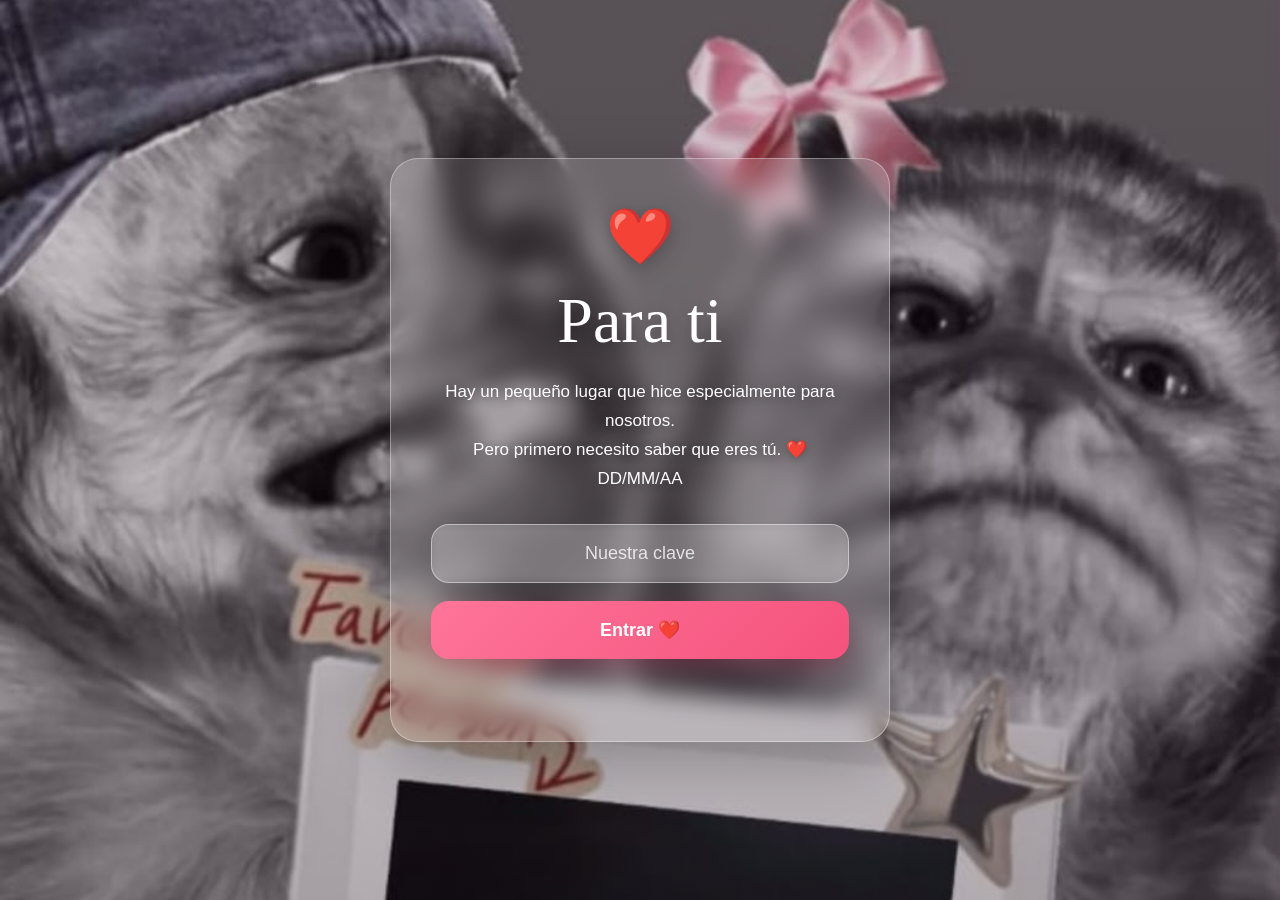
<file: index.html>
<!DOCTYPE html>
<html lang="es">

<head>

    <meta charset="UTF-8">

    <meta name="viewport"
          content="width=device-width, initial-scale=1.0">

    <title>Nosotros ❤️</title>

    <link rel="stylesheet" href="css/login.css">
    <link rel="stylesheet" href="css/corazones.css">

</head>

<body>

    <div class="contenedor">

        <div class="corazon">
            ❤️
        </div>

        <h1>Para ti</h1>

        <p class="mensaje-inicial">
            Hay un pequeño lugar que hice especialmente
            para nosotros.
            <br>
            Pero primero necesito saber que eres tú. ❤️
            <br>
            DD/MM/AA
        </p>

        <input
            type="password"
            id="password"
            placeholder="Nuestra clave"
            maxlength="6"
            inputmode="numeric"
        >

        <button id="boton-entrar">
            Entrar ❤️
        </button>

        <p id="mensaje-error"></p>

    </div>


    <script src="js/login.js"></script>
    <script src="js/corazones.js"></script>

</body>

</html>
</file>
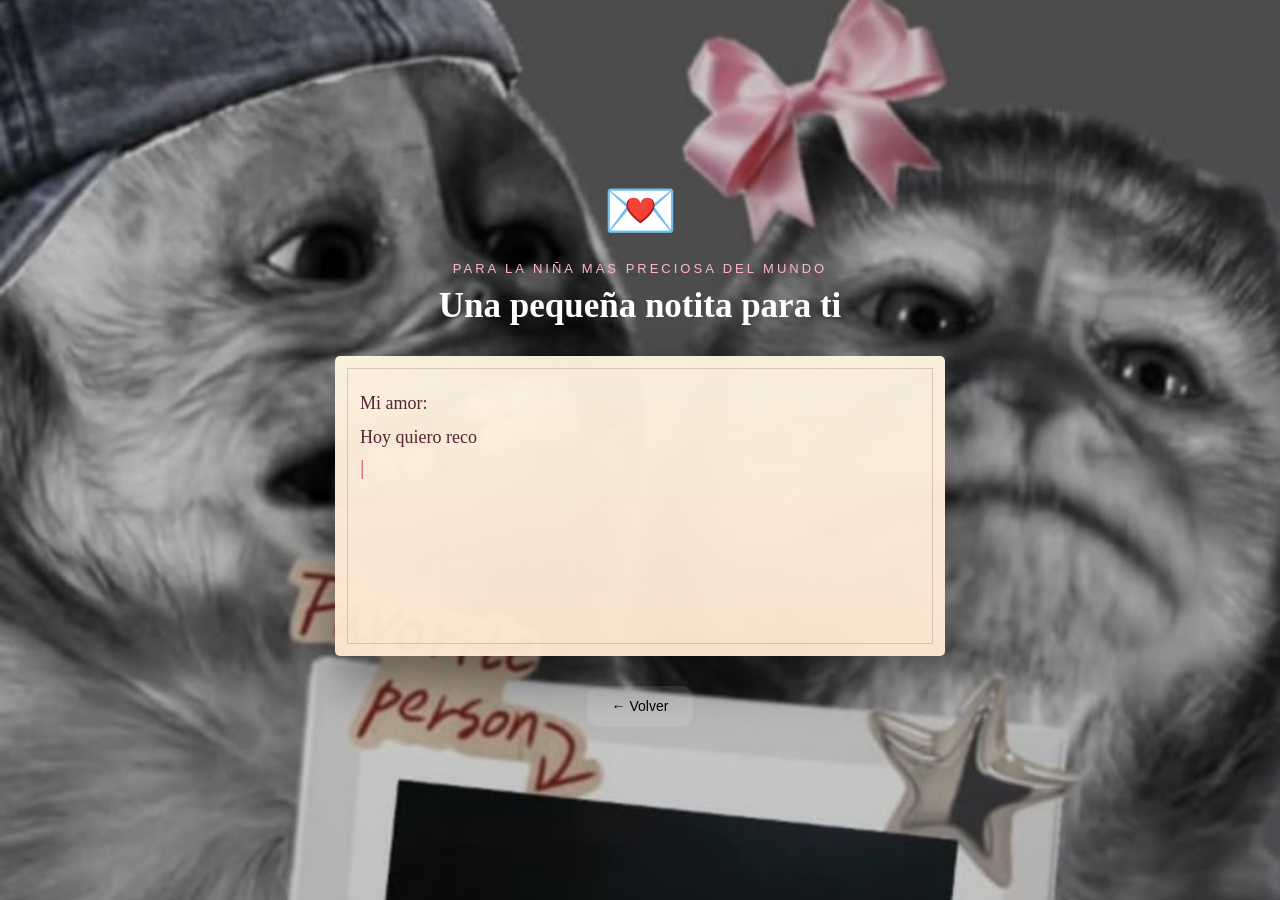
<file: carta.html>
<!DOCTYPE html>
<html lang="es">

<head>

    <meta charset="UTF-8">

    <meta name="viewport"
          content="width=device-width, initial-scale=1.0">

    <title>Una nota para ti ❤️</title>

    <link rel="stylesheet" href="css/carta.css">
    <link rel="stylesheet" href="css/corazones.css">

</head>

<body>

    <main class="contenedor">

        <div class="sobre">
            💌
        </div>

        <p class="pequeno">
            Para la niña mas preciosa del mundo
        </p>

        <h1>
            Una pequeña notita para ti
        </h1>

        <div class="carta">

            <p id="texto-carta"></p>

            <span class="cursor">|</span>

        </div>

        <button
            class="volver"
            onclick="location.href='inicio.html'">

            ← Volver

        </button>

    </main>


    <script src="js/carta.js"></script>
    <script src="js/corazones.js"></script>

</body>

</html>
</file>
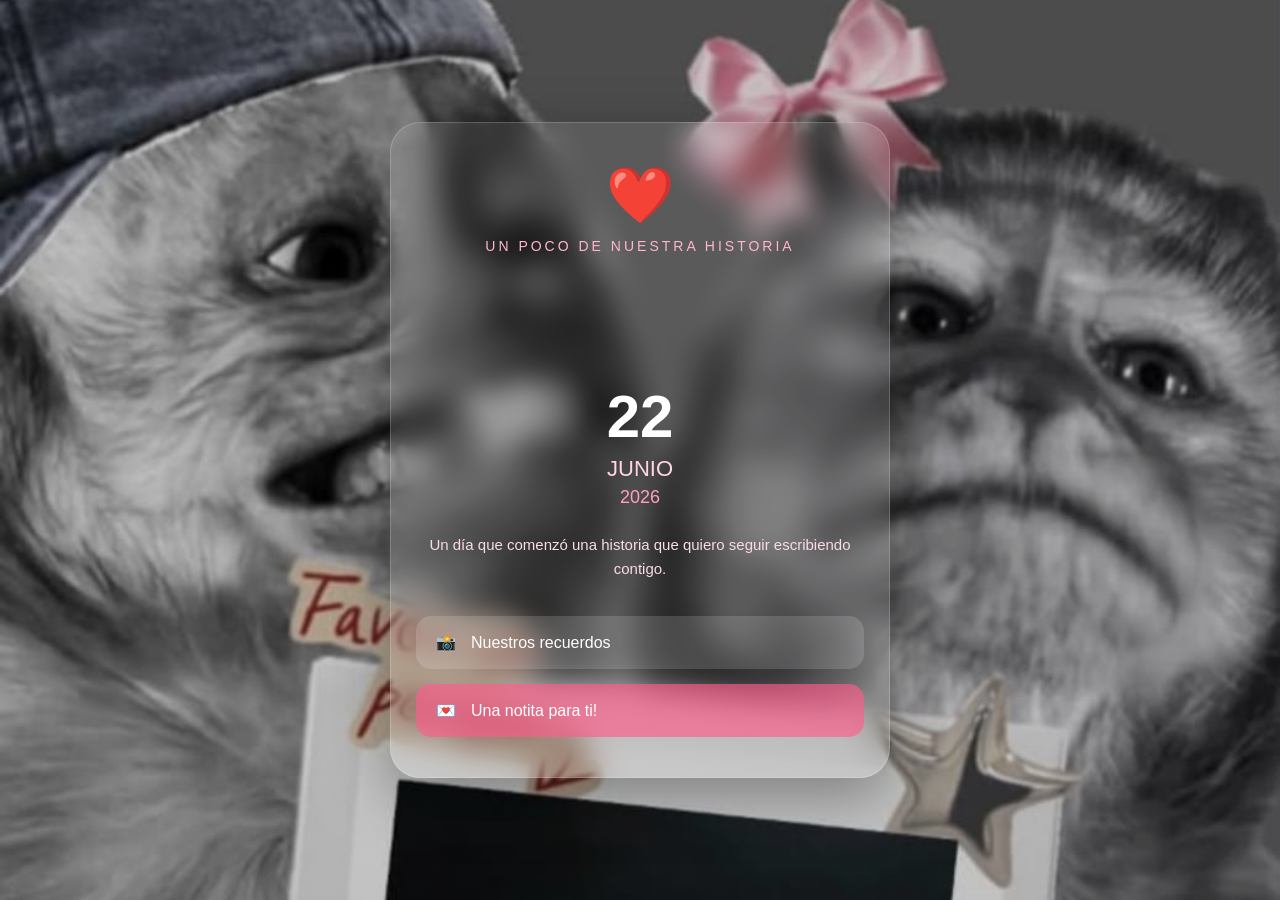
<file: inicio.html>
<!DOCTYPE html>
<html lang="es">

<head>

    <meta charset="UTF-8">

    <meta name="viewport"
          content="width=device-width, initial-scale=1.0">

    <title>Nosotros ❤️</title>

    <link rel="stylesheet" href="css/inicio.css">
    <link rel="stylesheet" href="css/corazones.css">

</head>

<body>

    <main class="contenedor">

        <div class="corazon">
            ❤️
        </div>

        <p class="pequeno">
           Un poco de nuestra historia
        </p>

       <div class="logo-af">
    <svg viewBox="35 0 220 120" xmlns="http://www.w3.org/2000/svg">

        <!-- A -->
        <path 
            class="letra letra-a" 
            pathLength="1" 
            d="M 45 95 L 75 15 L 105 95 M 60 62 L 90 62" 
        />

        <!-- & -->
        <path 
            class="letra letra-amp" 
            pathLength="1" 
            d="M 120 38 
               C 120 20, 150 18, 150 38 
               C 150 52, 125 62, 118 76 
               C 111 91, 126 101, 140 92 
               C 154 83, 162 62, 163 43 
               M 138 55 
               C 153 65, 166 77, 178 94" 
        />

        <!-- F -->
        <path 
            class="letra letra-f" 
            pathLength="1" 
            d="M 190 95 L 190 15 L 245 15 M 190 52 L 230 52" 
        />

    </svg>
</div>

        <div class="fecha">
            <span>22</span>
            <span>JUNIO</span>
            <span>2026</span>
        </div>

        <p class="mensaje">
            Un día que comenzó una historia
            que quiero seguir escribiendo contigo.
        </p>


        <div class="botones">

            <button data-destino="recuerdos.html">
                📸
                <span>Nuestros recuerdos</span>
            </button>

            <button data-destino="carta.html">
                💌
                <span>Una notita para ti!</span>
            </button>

        </div>

    </main>

     <script src="js/corazones.js"></script>

</body>

</html>
</file>
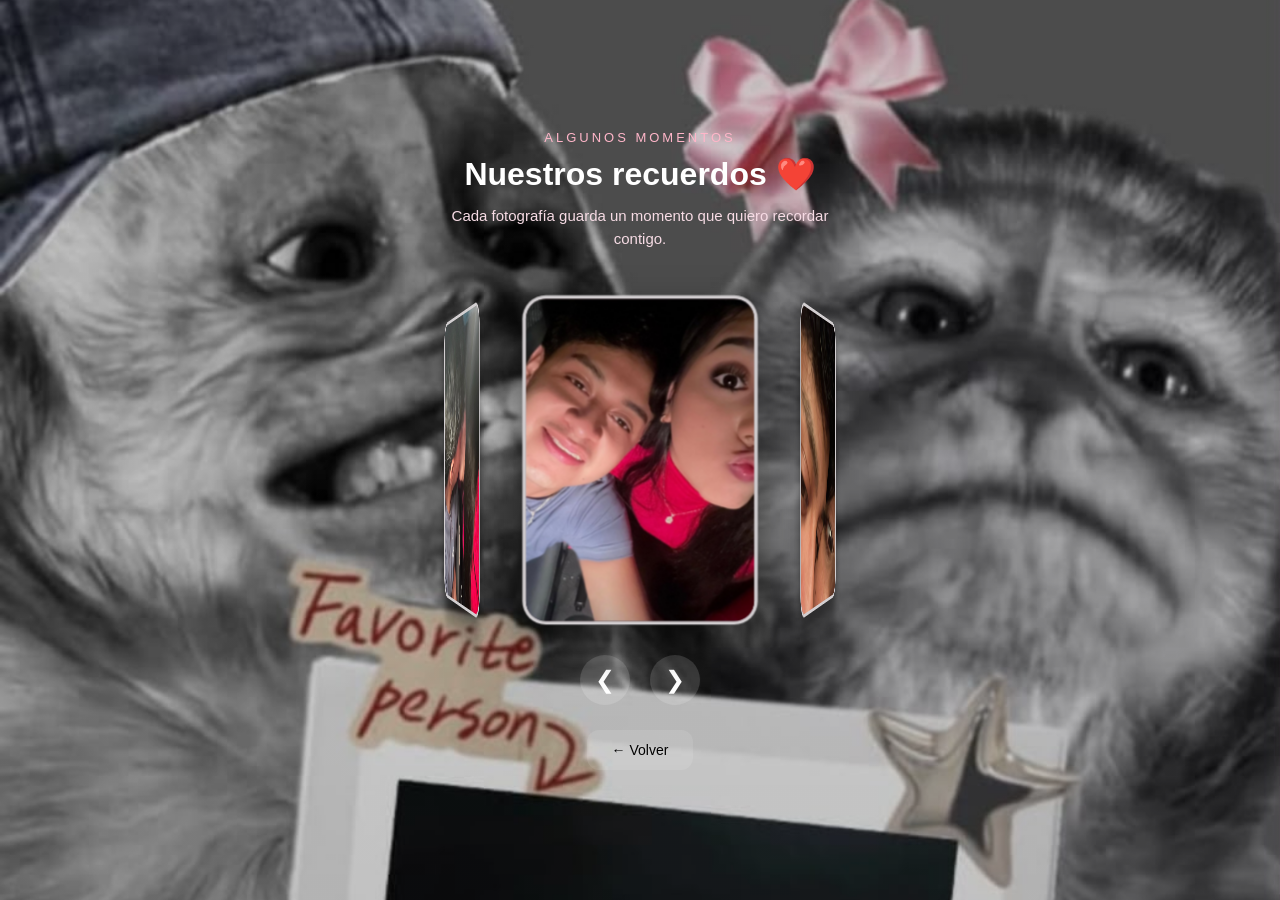
<file: recuerdos.html>
<!DOCTYPE html>
<html lang="es">

<head>

    <meta charset="UTF-8">

    <meta name="viewport"
          content="width=device-width, initial-scale=1.0">

    <title>Nuestros recuerdos ❤️</title>

    <link rel="stylesheet" href="css/recuerdos.css">
    <link rel="stylesheet" href="css/corazones.css">

</head>

<body>

    <main class="contenedor">

        <p class="pequeno">
            Algunos momentos
        </p>

        <h1>
            Nuestros recuerdos ❤️
        </h1>

        <p class="descripcion">
            Cada fotografía guarda un momento
            que quiero recordar contigo.
        </p>


        <div class="escena">

            <div class="carrusel" id="carrusel">

                <div class="foto">
                    <img src="img/foto1.jpeg" alt="Nuestro recuerdo 1">
                </div>

                <div class="foto">
                    <img src="img/foto2.jpeg" alt="Nuestro recuerdo 2">
                </div>

                <div class="foto">
                    <img src="img/foto3.jpeg" alt="Nuestro recuerdo 3">
                </div>

                <div class="foto">
                    <img src="img/foto4.jpeg" alt="Nuestro recuerdo 4">
                </div>

                <div class="foto">
                    <img src="img/foto5.jpeg" alt="Nuestro recuerdo 5">
                </div>

            </div>

        </div>


        <div class="controles">

            <button id="anterior">
                ❮
            </button>

            <button id="siguiente">
                ❯
            </button>

        </div>

        <button
            class="volver"
            onclick="location.href='inicio.html'">

            ← Volver

        </button>

    </main>


    <script src="js/recuerdos.js"></script>
    <script src="js/corazones.js"></script>

</body>

</html>
</file>
<file: css/login.css>
* {
    margin: 0;
    padding: 0;
    box-sizing: border-box;
}

body {
    min-height: 100vh;

    display: flex;
    justify-content: center;
    align-items: center;

    padding: 25px;

    font-family: Arial, sans-serif;

    color: white;

    background-image:
        linear-gradient(
            rgba(60, 20, 45, 0.18),
            rgba(30, 10, 25, 0.30)
        ),
        url("../img/fondo-login.jpeg");

    background-size: cover;

    background-position: center;

    background-repeat: no-repeat;

    background-attachment: fixed;

    overflow: hidden;
}


/* CONTENEDOR */

.contenedor {
    width: 100%;

    max-width: 500px;

    padding: 45px 40px;

    text-align: center;

    background: rgba(255, 255, 255, 0.14);

    border: 1px solid rgba(255, 255, 255, 0.35);

    border-radius: 28px;

    backdrop-filter: blur(12px);

    -webkit-backdrop-filter: blur(12px);

    box-shadow:
        0 20px 60px rgba(0, 0, 0, 0.25);

}


/* CORAZÓN */

.corazon {
    font-size: 55px;

    margin-bottom: 15px;

    filter:
        drop-shadow(
            0 5px 10px rgba(0, 0, 0, 0.25)
        );

    animation: latido 1.5s infinite;
}


/* TÍTULO */

h1 {
    font-family: "Brush Script MT", "Segoe Script", cursive;

    font-size: 64px;

    font-weight: normal;

    margin-bottom: 20px;

    color: white;

    text-shadow:
        0 4px 15px rgba(0, 0, 0, 0.25);
}


/* MENSAJE */

.mensaje-inicial {
    font-size: 17px;

    line-height: 1.7;

    color: white;

    margin-bottom: 30px;

    text-shadow:
        0 2px 8px rgba(0, 0, 0, 0.25);
}


/* INPUT */

input {
    width: 100%;

    padding: 18px 20px;

    border: 1px solid rgba(255, 255, 255, 0.45);

    outline: none;

    border-radius: 18px;

    background: rgba(255, 255, 255, 0.18);

    color: white;

    text-align: center;

    font-size: 18px;

    letter-spacing: 5px;

    backdrop-filter: blur(5px);

    -webkit-backdrop-filter: blur(5px);

    transition: 0.3s;
}

input::placeholder {
    color: rgba(255, 255, 255, 0.80);

    letter-spacing: normal;
}

input:focus {
    border-color: rgba(255, 255, 255, 0.8);

    background: rgba(255, 255, 255, 0.23);

    box-shadow:
        0 0 20px rgba(255, 150, 180, 0.25);
}


/* BOTÓN */

button {
    width: 100%;

    margin-top: 18px;

    padding: 18px;

    border: none;

    border-radius: 18px;

    background:
        linear-gradient(
            135deg,
            #ff7599,
            #f4527d
        );

    color: white;

    font-size: 18px;

    font-weight: bold;

    cursor: pointer;

    box-shadow:
        0 10px 25px rgba(170, 40, 80, 0.30);

    transition: 0.3s;
}

button:hover {
    transform: translateY(-3px);

    box-shadow:
        0 15px 30px rgba(170, 40, 80, 0.40);
}

button:active {
    transform: scale(0.98);
}


/* MENSAJE DE ERROR */

#mensaje-error {
    min-height: 22px;

    margin-top: 15px;

    font-size: 14px;

    color: white;

    text-shadow:
        0 2px 5px rgba(0, 0, 0, 0.3);
}


/* ANIMACIÓN DEL CORAZÓN */

@keyframes latido {

    0%, 100% {
        transform: scale(1);
    }

    50% {
        transform: scale(1.12);
    }

}


/* CELULAR */

@media (max-width: 600px) {

    body {
        padding: 18px;

        background-position: center;
    }

    .contenedor {
        padding: 35px 22px;

        border-radius: 25px;
    }

    .corazon {
        font-size: 48px;
    }

    h1 {
        font-size: 52px;
    }

    .mensaje-inicial {
        font-size: 15px;

        line-height: 1.6;
    }

    input {
        padding: 16px;
    }

    button {
        padding: 16px;
    }

}
</file>
<file: css/corazones.css>
.corazon-animado {
    position: fixed;

    font-size: 22px;

    pointer-events: none;

    z-index: 9999;

    animation: subirCorazon 3s ease-out forwards;
}

@keyframes subirCorazon {

    0% {
        opacity: 0;
        transform: translateY(0) scale(0.5);
    }

    15% {
        opacity: 1;
        transform: translateY(-15px) scale(1);
    }

    70% {
        opacity: 1;
        transform: translateY(-120px) scale(1);
    }

    100% {
        opacity: 0;
        transform: translateY(-220px) scale(0.7);
    }

}
</file>
<file: css/carta.css>
* {
    margin: 0;
    padding: 0;
    box-sizing: border-box;
}

body {
    min-height: 100vh;

    display: flex;
    justify-content: center;
    align-items: center;

    padding: 25px;

    font-family: Georgia, serif;

    color: white;

    background-image:
        linear-gradient(
            rgba(0, 0, 0, 0.20),
            rgba(0, 0, 0, 0.20)
        ),
        url("../img/fondo-login.jpeg");

    background-size: cover;

    background-position: center;

    background-repeat: no-repeat;

    background-attachment: fixed;
}

.contenedor {
    width: 100%;
    max-width: 650px;

    text-align: center;

    padding: 35px 20px;
}

.sobre {
    font-size: 60px;

    margin-bottom: 15px;

    animation: latido 1.5s infinite;
}

.pequeno {
    color: #ffb6c9;

    text-transform: uppercase;

    letter-spacing: 3px;

    font-family: Arial, sans-serif;

    font-size: 13px;

    margin-bottom: 10px;
}

h1 {
    font-size: 35px;

    margin-bottom: 30px;
}

.carta {
    padding: 30px 25px;

    min-height: 300px;

    text-align: left;

    background:
        linear-gradient(
            rgba(255, 245, 226, 0.96),
            rgba(255, 232, 210, 0.96)
        );

    color: #542536;

    border-radius: 5px;

    box-shadow:
        0 20px 50px rgba(0, 0, 0, 0.45);

    position: relative;
}

.carta::before {
    content: "";

    position: absolute;

    inset: 12px;

    border: 1px solid rgba(130, 70, 80, 0.25);

    pointer-events: none;
}

#texto-carta {
    position: relative;

    z-index: 1;

    font-size: 18px;

    line-height: 1.9;

    white-space: pre-wrap;
}

.cursor {
    color: #d94d73;

    font-size: 22px;

    animation: parpadear 0.8s infinite;
}

.volver {
    margin-top: 30px;

    padding: 12px 25px;

    border: none;

    border-radius: 12px;

    background: rgba(255, 255, 255, 0.12);

    color: rgb(0, 0, 0);

    font-size: 14px;

    cursor: pointer;

    transition: 0.3s;
}

.volver:hover {
    background: rgba(255, 92, 138, 0.7);

    transform: translateY(-3px);
}

@keyframes latido {

    0%, 100% {
        transform: scale(1);
    }

    50% {
        transform: scale(1.12);
    }

}

@keyframes parpadear {

    0%, 50% {
        opacity: 1;
    }

    51%, 100% {
        opacity: 0;
    }

}

@media (max-width: 600px) {

    h1 {
        font-size: 28px;
    }

    .carta {
        padding: 25px 20px;
    }

    #texto-carta {
        font-size: 16px;

        line-height: 1.8;
    }

}
</file>
<file: css/inicio.css>
* {
    margin: 0;
    padding: 0;
    box-sizing: border-box;
}


body {
    min-height: 100vh;

    display: flex;
    justify-content: center;
    align-items: center;

    padding: 25px;

    font-family: Arial, sans-serif;

    color: white;

    background-image:
        linear-gradient(
            rgba(0, 0, 0, 0.20),
            rgba(0, 0, 0, 0.20)
        ),
        url("../img/fondo-login.jpeg");

    background-size: cover;

    background-position: center;

    background-repeat: no-repeat;

    background-attachment: fixed;
}


/* CONTENEDOR */

.contenedor {
    width: 100%;
    max-width: 500px;

    text-align: center;

    padding: 40px 25px;

    background: rgba(255, 255, 255, 0.08);

    border: 1px solid rgba(255, 255, 255, 0.18);

    border-radius: 30px;

    backdrop-filter: blur(15px);

    box-shadow:
        0 20px 60px rgba(0, 0, 0, 0.35);
}


/* CORAZÓN */

.corazon {
    font-size: 55px;

    margin-bottom: 10px;

    animation: latido 1.5s infinite;
}


/* TEXTO PEQUEÑO */

.pequeno {
    font-size: 14px;

    color: #ffb6c9;

    text-transform: uppercase;

    letter-spacing: 3px;

    margin-bottom: 8px;
}


/* TÍTULO */

.logo-af {
    width: 360px;
    height: 120px;
    margin: 0 auto;
    display: flex;
    justify-content: center;
    
}

.logo-af svg {
    width: 100%;
    height: 100%;
    overflow: visible;
}

.letra {
    fill: none;
    stroke: #f8f7f7ec;
    stroke-width: 8;
    stroke-linecap: round;
    stroke-linejoin: round;

    stroke-dasharray: 1;
    stroke-dashoffset: 1;

    filter: drop-shadow(0 0 6px #fd7bc3);

    animation: dibujar 6s linear infinite;
}

/* A */
.letra-a {
    animation-delay: 0s;
}

/* & */
.letra-amp {
    animation-delay: 1.2s;
}

/* F */
.letra-f {
    animation-delay: 2.4s;
}

@keyframes dibujar {

    /* Empieza invisible */
    0% {
        stroke-dashoffset: 1;
    }

    /* Se va trazando */
    20% {
        stroke-dashoffset: 0;
    }

    /* Permanece visible */
    65% {
        stroke-dashoffset: 0;
    }

    /* Se borra */
    80% {
        stroke-dashoffset: 1;
    }

    /* Espera antes de comenzar otra vez */
    100% {
        stroke-dashoffset: 1;
    }
}

/* FECHA */

.fecha {
    display: flex;

    flex-direction: column;

    gap: 5px;

    margin-bottom: 25px;
}


.fecha span:first-child {
    font-size: 60px;

    font-weight: bold;
}


.fecha span:nth-child(2) {
    font-size: 22px;

    color: #ffd5e1;
}


.fecha span:last-child {
    font-size: 18px;

    color: #ff9fba;
}


/* MENSAJE */

.mensaje {
    color: #f9dce5;

    line-height: 1.6;

    margin-bottom: 35px;

    font-size: 15px;
}


/* BOTONES */

.botones {
    display: flex;

    flex-direction: column;

    gap: 15px;
}


.botones button {
    width: 100%;

    display: flex;

    align-items: center;

    gap: 15px;

    padding: 17px 20px;

    border: none;

    border-radius: 15px;

    background: rgba(255, 255, 255, 0.12);

    color: white;

    font-size: 16px;

    cursor: pointer;

    transition: 0.3s;
}


.botones button:hover {
    transform: translateY(-3px);

    background: rgba(255, 92, 138, 0.8);

    box-shadow:
        0 10px 25px rgba(255, 92, 138, 0.25);
}


.botones button:first-child {
    background: rgba(255, 255, 255, 0.15);
}


.botones button:last-child {
    background: rgba(255, 92, 138, 0.65);
}


.botones button span {
    flex: 1;

    text-align: left;
}


/* ANIMACIÓN */

@keyframes latido {

    0%, 100% {
        transform: scale(1);
    }

    50% {
        transform: scale(1.12);
    }

}
</file>
<file: css/recuerdos.css>
* {
    margin: 0;
    padding: 0;
    box-sizing: border-box;
}


body {
    min-height: 100vh;

    display: flex;
    justify-content: center;
    align-items: center;

    padding: 25px;

    font-family: Arial, sans-serif;

    color: white;

    background-image:
        linear-gradient(
            rgba(0, 0, 0, 0.20),
            rgba(0, 0, 0, 0.20)
        ),
        url("../img/fondo-login.jpeg");

    background-size: cover;

    background-position: center;

    background-repeat: no-repeat;

    background-attachment: fixed;

    overflow-x: hidden;
}


/* CONTENEDOR PRINCIPAL */

.contenedor {
    width: 100%;
    max-width: 700px;

    text-align: center;

    padding: 35px 20px;
}


/* TEXTO PEQUEÑO */

.pequeno {
    color: #ffb6c9;

    text-transform: uppercase;

    letter-spacing: 3px;

    font-size: 13px;

    margin-bottom: 10px;
}


/* TÍTULO */

h1 {
    font-size: 32px;

    margin-bottom: 12px;
}


/* DESCRIPCIÓN */

.descripcion {
    color: #f7dce5;

    font-size: 15px;

    line-height: 1.5;

    max-width: 400px;

    margin: 0 auto;
}


/* ESCENA DEL CARRUSEL */

.escena {
    width: 100%;

    height: 380px;

    margin-top: 20px;

    display: flex;

    justify-content: center;

    align-items: center;

    perspective: 1200px;
}


/* CARRUSEL */

.carrusel {
    width: 200px;

    height: 280px;

    position: relative;

    transform-style: preserve-3d;

    transition: transform 0.8s ease;
}


/* FOTOGRAFÍAS */

.foto {
    position: absolute;

    width: 200px;

    height: 280px;

    left: 0;
    top: 0;

    overflow: hidden;

    border-radius: 20px;

    border: 3px solid rgba(255, 255, 255, 0.8);

    background: #24101a;

    box-shadow:
        0 15px 35px rgba(0, 0, 0, 0.5);

    backface-visibility: hidden;
}


.foto img {
    width: 100%;
    height: 100%;

    object-fit: cover;

    display: block;
}


/* POSICIONES DEL PENTÁGONO */


/*
    360 / 5 = 72 grados
*/

.foto:nth-child(1) {
    transform:
        rotateY(0deg)
        translateZ(180px);
}


.foto:nth-child(2) {
    transform:
        rotateY(72deg)
        translateZ(180px);
}


.foto:nth-child(3) {
    transform:
        rotateY(144deg)
        translateZ(180px);
}


.foto:nth-child(4) {
    transform:
        rotateY(216deg)
        translateZ(180px);
}


.foto:nth-child(5) {
    transform:
        rotateY(288deg)
        translateZ(180px);
}


/* CONTROLES */

.controles {
    display: flex;

    justify-content: center;

    gap: 20px;

    margin-top: 5px;
}


.controles button {
    width: 50px;

    height: 50px;

    border: none;

    border-radius: 50%;

    background: rgba(255, 255, 255, 0.15);

    color: white;

    font-size: 24px;

    cursor: pointer;

    transition: 0.3s;
}


.controles button:hover {
    background: #ff5c8a;

    transform: scale(1.1);
}


/* BOTÓN VOLVER */

.volver {
    margin-top: 25px;

    padding: 12px 25px;

    border: none;

    border-radius: 12px;

    background: rgba(255, 255, 255, 0.10);

    color: rgb(0, 0, 0);

    font-size: 14px;

    cursor: pointer;

    transition: 0.3s;
}


.volver:hover {
    background: rgba(255, 92, 138, 0.7);
}


/* ADAPTACIÓN PARA CELULAR */

@media (max-width: 600px) {

    .escena {
        height: 330px;
    }


    .carrusel {
        width: 160px;

        height: 230px;
    }


    .foto {
        width: 160px;

        height: 230px;
    }


    .foto:nth-child(1) {
        transform:
            rotateY(0deg)
            translateZ(145px);
    }


    .foto:nth-child(2) {
        transform:
            rotateY(72deg)
            translateZ(145px);
    }


    .foto:nth-child(3) {
        transform:
            rotateY(144deg)
            translateZ(145px);
    }


    .foto:nth-child(4) {
        transform:
            rotateY(216deg)
            translateZ(145px);
    }


    .foto:nth-child(5) {
        transform:
            rotateY(288deg)
            translateZ(145px);
    }


    h1 {
        font-size: 27px;
    }



}
</file>
